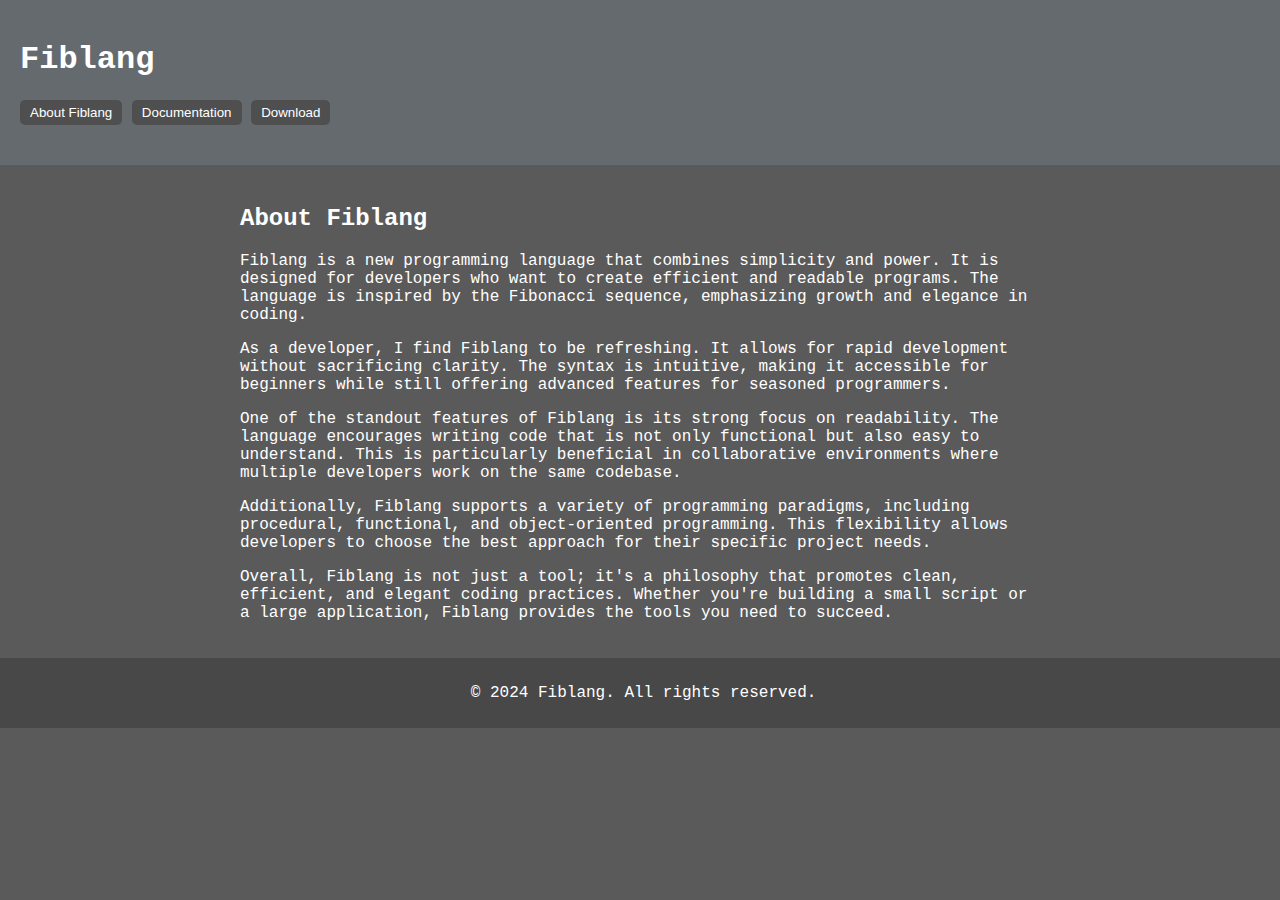
<file: index.html>
<!DOCTYPE html>
<html lang="en">
<head>
    <meta charset="UTF-8">
    <link rel="stylesheet" type="text/css" href="styles.css">
    <meta name="viewport" content="width=device-width, initial-scale=1.0">
    <title>Language Redirect</title>
    <script>
        function redirectBasedOnLanguage() {
            var userLang = navigator.language || navigator.userLanguage;
            if (userLang.startsWith('ru')) {
                window.location.href = 'ru/index.html';
            } else {
                window.location.href = 'en/index.html';
            }
        }
        
        window.onload = redirectBasedOnLanguage;
    </script>
</head>
<body>
    <h1>Redirecting...</h1>
    <p>If you are not redirected automatically, <a href="en/">click here</a>.</p>
</body>
</html>
</file>
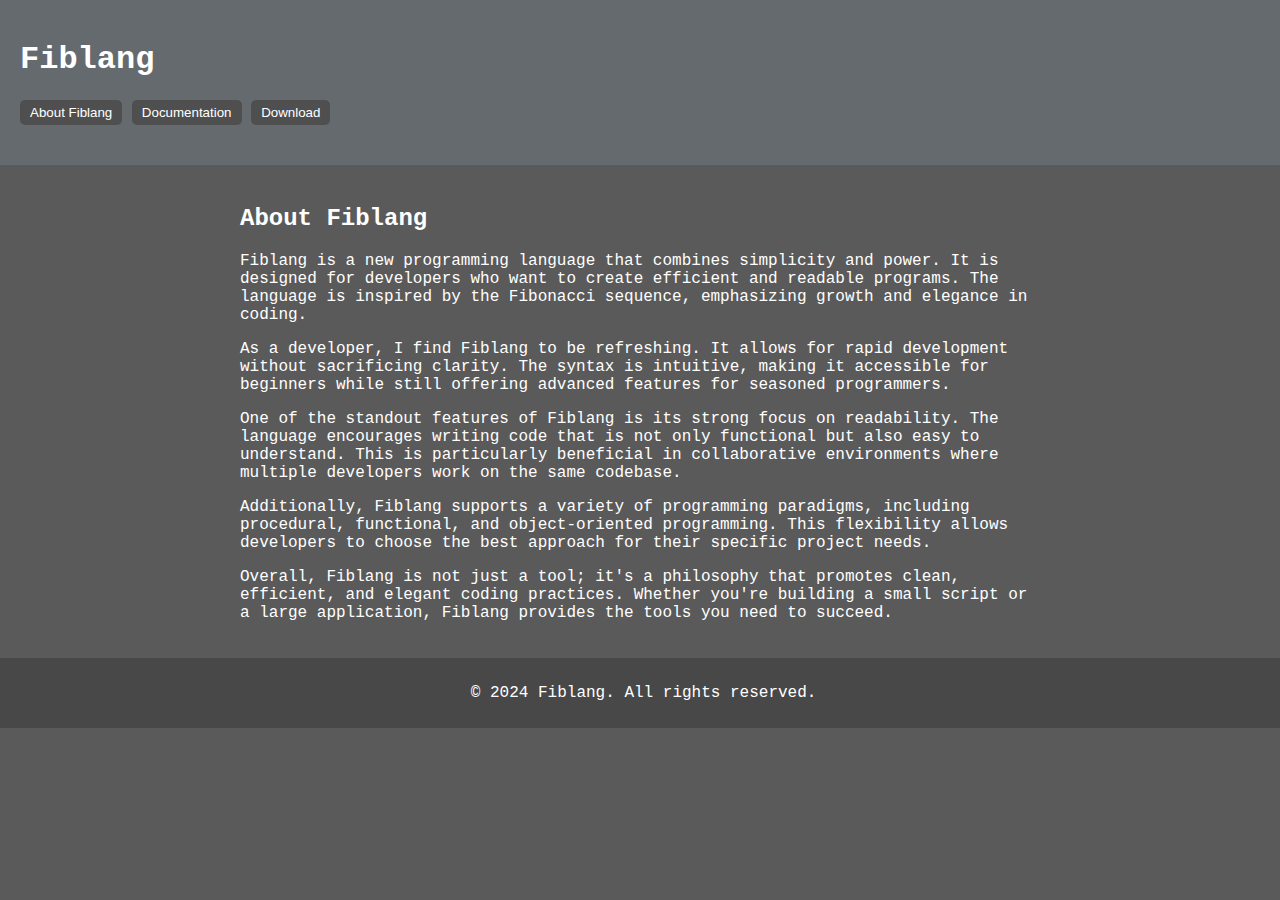
<file: en/index.html>
<!DOCTYPE html>
<html lang="en">
<head>
    <meta charset="UTF-8">
    <link rel="stylesheet" type="text/css" href="../styles.css">
    <meta http-equiv="X-UA-Compatible" content="IE=edge">
    <meta name="viewport" content="width=device-width, initial-scale=1.0">
    <title>Fiblang - Programming Language</title>
</head>
<body>
    <header>
        <div>
            <h1>Fiblang</h1>
            <nav>
                <button onclick="showSection('about')">About Fiblang</button>
                <button onclick="window.location.href='docs.html'">Documentation</button>
                <button onclick="showSection('download')">Download</button>
            </nav>
        </div>
    </header>
    
    <div class="content">
        <section id="about" style="display: block;">
            <h2>About Fiblang</h2>
            <p>Fiblang is a new programming language that combines simplicity and power. It is designed for developers who want to create efficient and readable programs. The language is inspired by the Fibonacci sequence, emphasizing growth and elegance in coding.</p>
            <p>As a developer, I find Fiblang to be refreshing. It allows for rapid development without sacrificing clarity. The syntax is intuitive, making it accessible for beginners while still offering advanced features for seasoned programmers.</p>
            <p>One of the standout features of Fiblang is its strong focus on readability. The language encourages writing code that is not only functional but also easy to understand. This is particularly beneficial in collaborative environments where multiple developers work on the same codebase.</p>
            <p>Additionally, Fiblang supports a variety of programming paradigms, including procedural, functional, and object-oriented programming. This flexibility allows developers to choose the best approach for their specific project needs.</p>
            <p>Overall, Fiblang is not just a tool; it's a philosophy that promotes clean, efficient, and elegant coding practices. Whether you're building a small script or a large application, Fiblang provides the tools you need to succeed.</p>
        </section>

        <section id="download" style="display: none;">
            <h2>Download</h2>
            <p>You can download the latest version of Fiblang from github repository:</p>
            <a href="https://github.com/callfishxt/Fiblang" class="download-btn">Download Fiblang</a>
            <p>If the repository is not found, this means that the project repository is not open yet!</p>
        </section>
    </div>

    <footer>
        <p>&copy; 2024 Fiblang. All rights reserved.</p>
    </footer>

    <script>
        function showSection(sectionId) {
            const sections = document.querySelectorAll('.content > section');
            sections.forEach(section => {
                section.style.display = 'none';
            });
            document.getElementById(sectionId).style.display = 'block';
        }
    </script>
</body>
</html>
</file>
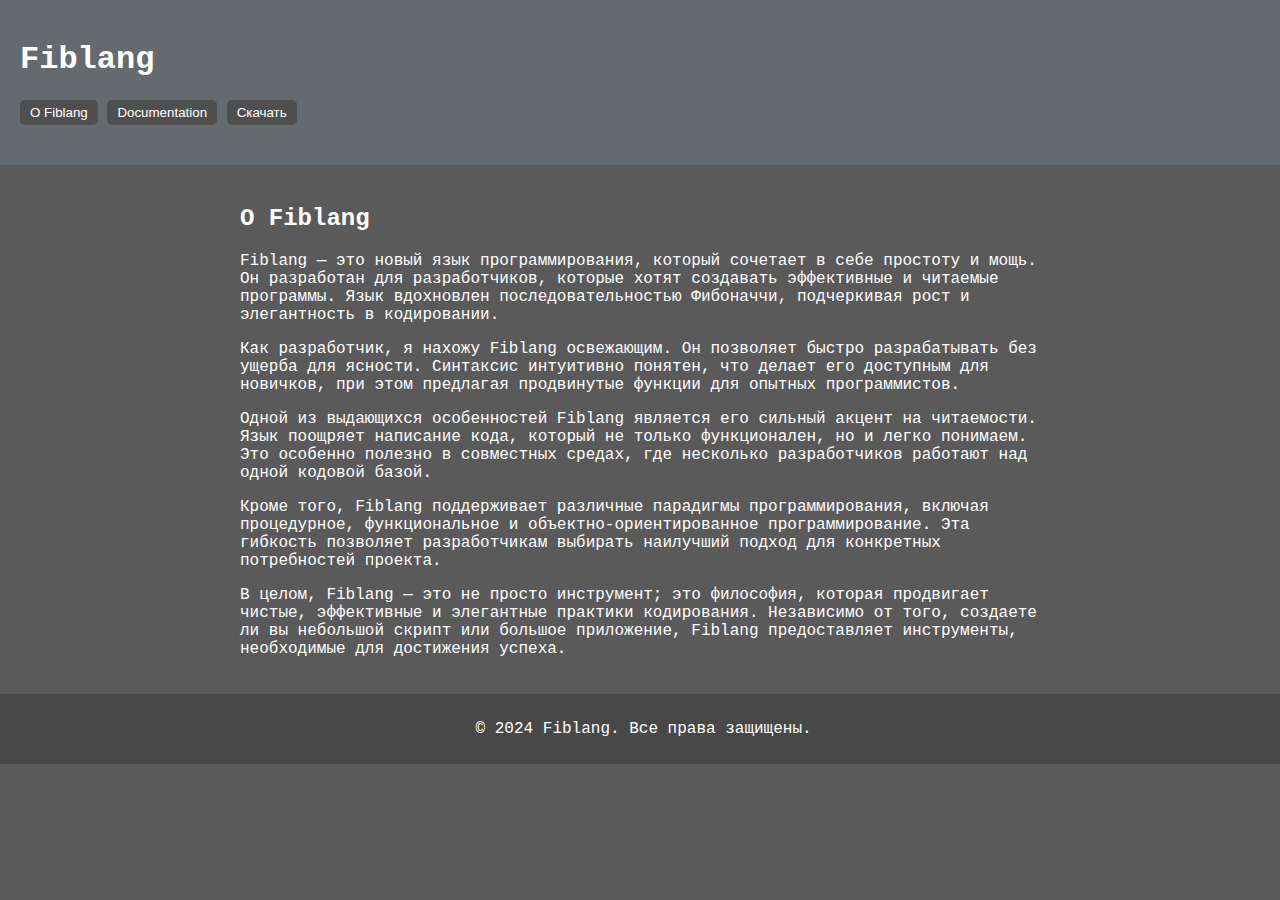
<file: ru/index.html>
<!DOCTYPE html>
<html lang="ru">
<head>
    <meta charset="UTF-8">
    <link rel="stylesheet" type="text/css" href="../styles.css">
    <meta http-equiv="X-UA-Compatible" content="IE=edge">
    <meta name="viewport" content="width=device-width, initial-scale=1.0">
    <title>Fiblang - Язык Программирования</title>
</head>
<body>
    <header>
        <div>
        <h1>Fiblang</h1>
        <nav>
            <button onclick="showSection('about')">О Fiblang</button>
            <button onclick="window.location.href='docs.html'">Documentation</button>
            <button onclick="showSection('download')">Скачать</button>
        </nav>
        </div>
    </header>
    
    <div class="content">
        <section id="about" style="display: block;">
            <h2>О Fiblang</h2>
            <p>Fiblang — это новый язык программирования, который сочетает в себе простоту и мощь. Он разработан для разработчиков, которые хотят создавать эффективные и читаемые программы. Язык вдохновлен последовательностью Фибоначчи, подчеркивая рост и элегантность в кодировании.</p> 
            <p>Как разработчик, я нахожу Fiblang освежающим. Он позволяет быстро разрабатывать без ущерба для ясности. Синтаксис интуитивно понятен, что делает его доступным для новичков, при этом предлагая продвинутые функции для опытных программистов.</p> 
            <p>Одной из выдающихся особенностей Fiblang является его сильный акцент на читаемости. Язык поощряет написание кода, который не только функционален, но и легко понимаем. Это особенно полезно в совместных средах, где несколько разработчиков работают над одной кодовой базой.</p> <p>Кроме того, Fiblang поддерживает различные парадигмы программирования, включая процедурное, функциональное и объектно-ориентированное программирование. Эта гибкость позволяет разработчикам выбирать наилучший подход для конкретных потребностей проекта.</p> 
            <p>В целом, Fiblang — это не просто инструмент; это философия, которая продвигает чистые, эффективные и элегантные практики кодирования. Независимо от того, создаете ли вы небольшой скрипт или большое приложение, Fiblang предоставляет инструменты, необходимые для достижения успеха.</p>
        </section>



        <section id="download" style="display: none;">
            <h2>Скачать</h2>
            <p>Вы можете скачать последнюю версию Fiblang с репозитория github:</p>
            <a href="https://github.com/callfishxt/Fiblang" class="download-btn">Скачать Fiblang</a>
            <p>Если репозиторий не найден то это значит что репозиторий проекта еще не открыт!</p>
        </section>
    </div>

    <footer>
        <p>&copy; 2024 Fiblang. Все права защищены.</p>
    </footer>

    <script>
        function showSection(sectionId) {
            const sections = document.querySelectorAll('.content > section');
            sections.forEach(section => {
                section.style.display = 'none';
            });
            document.getElementById(sectionId).style.display = 'block';
        }
    </script>
</body>
</html>
</file>
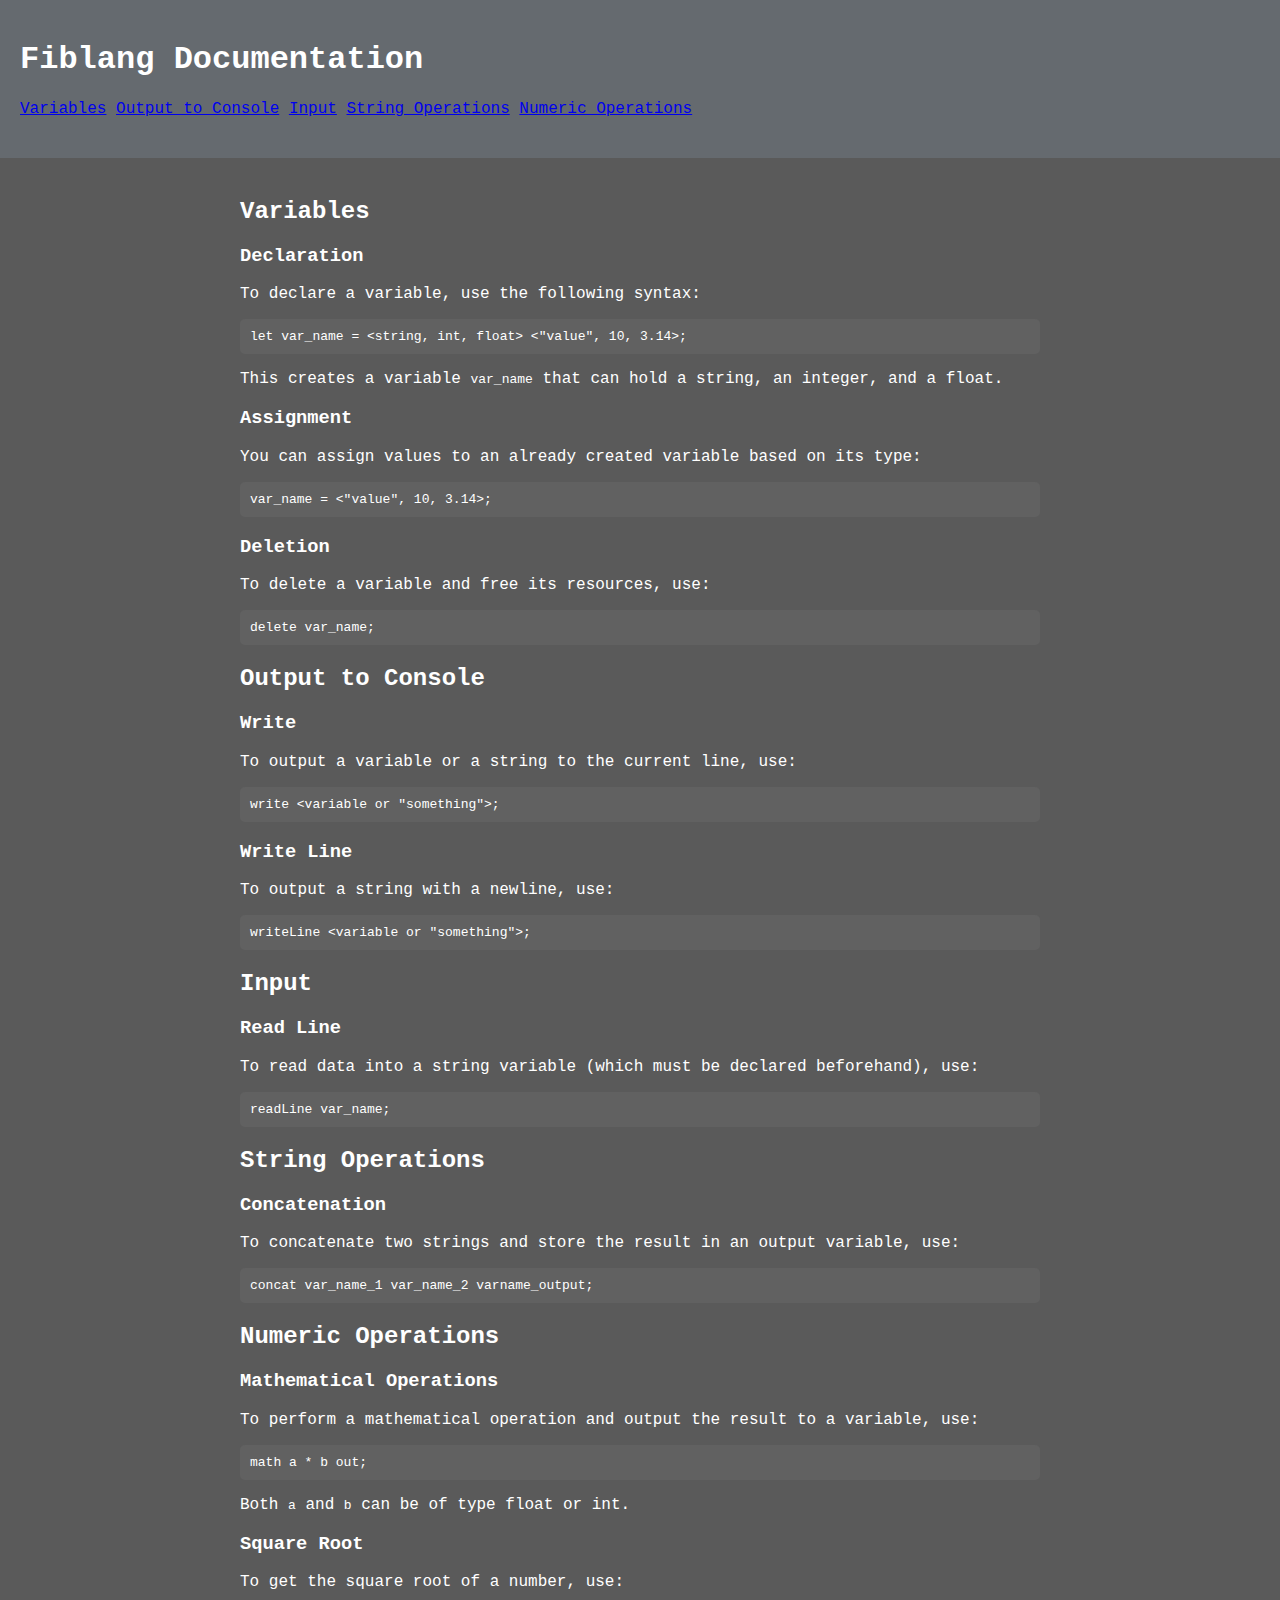
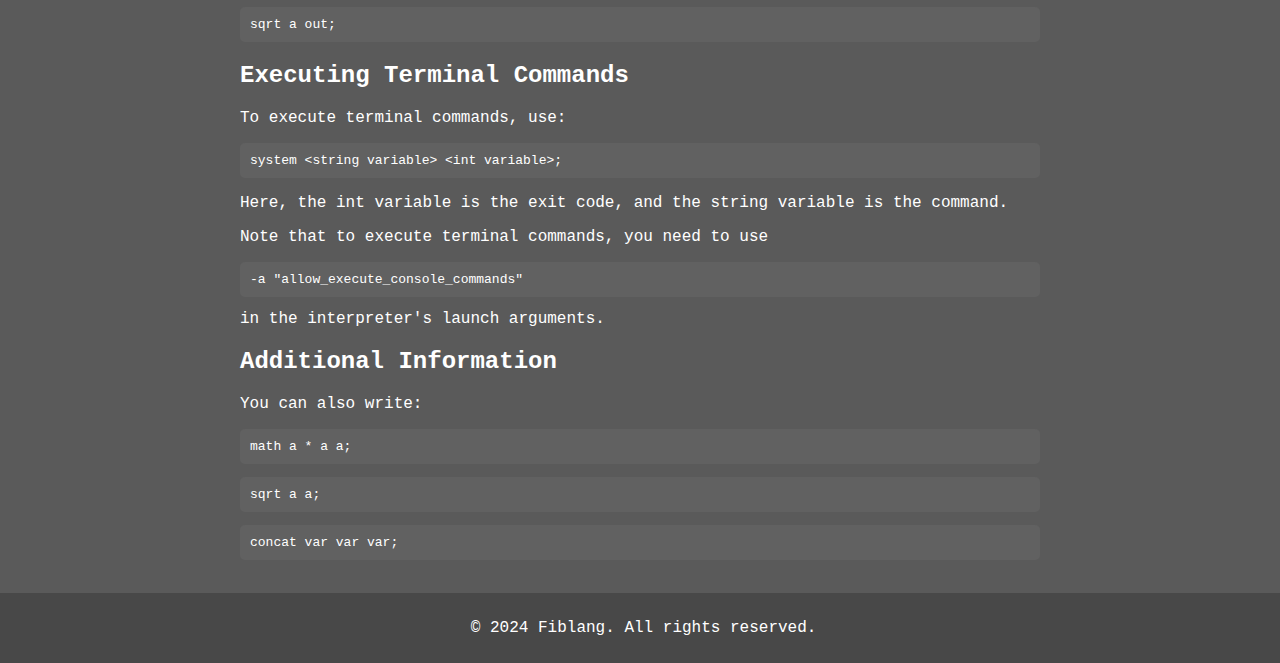
<file: en/docs.html>
<!DOCTYPE html>
<html lang="en">
<head>
    <meta charset="UTF-8">
    <meta name="viewport" content="width=device-width, initial-scale=1.0">
    <link rel="stylesheet" type="text/css" href="../styles.css">
    <title>Fiblang Documentation</title>
</head>
<body>
    <header>
        <h1>Fiblang Documentation</h1>
        <nav>
            <a href="#variables">Variables</a>
            <a href="#output">Output to Console</a>
            <a href="#input">Input</a>
            <a href="#string-operations">String Operations</a>
            <a href="#numeric-operations">Numeric Operations</a>
        </nav>
    </header>

    <div class="content">
        <section id="variables">
            <h2>Variables</h2>
            <h3>Declaration</h3>
            <p>To declare a variable, use the following syntax:</p>
            <pre><code>let var_name = &lt;string, int, float&gt; &lt;"value", 10, 3.14&gt;;</code></pre>
            <p>This creates a variable <code>var_name</code> that can hold a string, an integer, and a float.</p>

            <h3>Assignment</h3>
            <p>You can assign values to an already created variable based on its type:</p>
            <pre><code>var_name = &lt;"value", 10, 3.14&gt;;</code></pre>

            <h3>Deletion</h3>
            <p>To delete a variable and free its resources, use:</p>
            <pre><code>delete var_name;</code></pre>
        </section>

        <section id="output">
            <h2>Output to Console</h2>
            <h3>Write</h3>
            <p>To output a variable or a string to the current line, use:</p>
            <pre><code>write &lt;variable or "something"&gt;;</code></pre>

            <h3>Write Line</h3>
            <p>To output a string with a newline, use:</p>
            <pre><code>writeLine &lt;variable or "something"&gt;;</code></pre>
        </section>

        <section id="input">
            <h2>Input</h2>
            <h3>Read Line</h3>
            <p>To read data into a string variable (which must be declared beforehand), use:</p>
            <pre><code>readLine var_name;</code></pre>
        </section>

        <section id="string-operations">
            <h2>String Operations</h2>
            <h3>Concatenation</h3>
            <p>To concatenate two strings and store the result in an output variable, use:</p>
            <pre><code>concat var_name_1 var_name_2 varname_output;</code></pre>
        </section>

        <section id="numeric-operations">
            <h2>Numeric Operations</h2>
            <h3>Mathematical Operations</h3>
            <p>To perform a mathematical operation and output the result to a variable, use:</p>
            <pre><code>math a * b out;</code></pre>
            <p>Both <code>a</code> and <code>b</code> can be of type float or int.</p>

            <h3>Square Root</h3>
            <p>To get the square root of a number, use:</p>
            <pre><code>sqrt a out;</code></pre>
        </section>

        <section id="system-commands">
            <h2>Executing Terminal Commands</h2>
            <p>To execute terminal commands, use:</p>
            <pre><code>system &lt;string variable&gt; &lt;int variable&gt;;</code></pre>
            <p>Here, the int variable is the exit code, and the string variable is the command.</p>
            <p>Note that to execute terminal commands, you need to use <code><pre>-a "allow_execute_console_commands"</code></pre> in the interpreter's launch arguments.</p>
        </section>

        <section id="additional-info">
            <h2>Additional Information</h2>
            <p>You can also write:</p>
            <pre><code>math a * a a;</code></pre>
            <pre><code>sqrt a a;</code></pre>
            <pre><code>concat var var var;</code></pre>
        </section>
    </div>

    <footer>
        <p>&copy; 2024 Fiblang. All rights reserved.</p>
    </footer>
</body
</file>
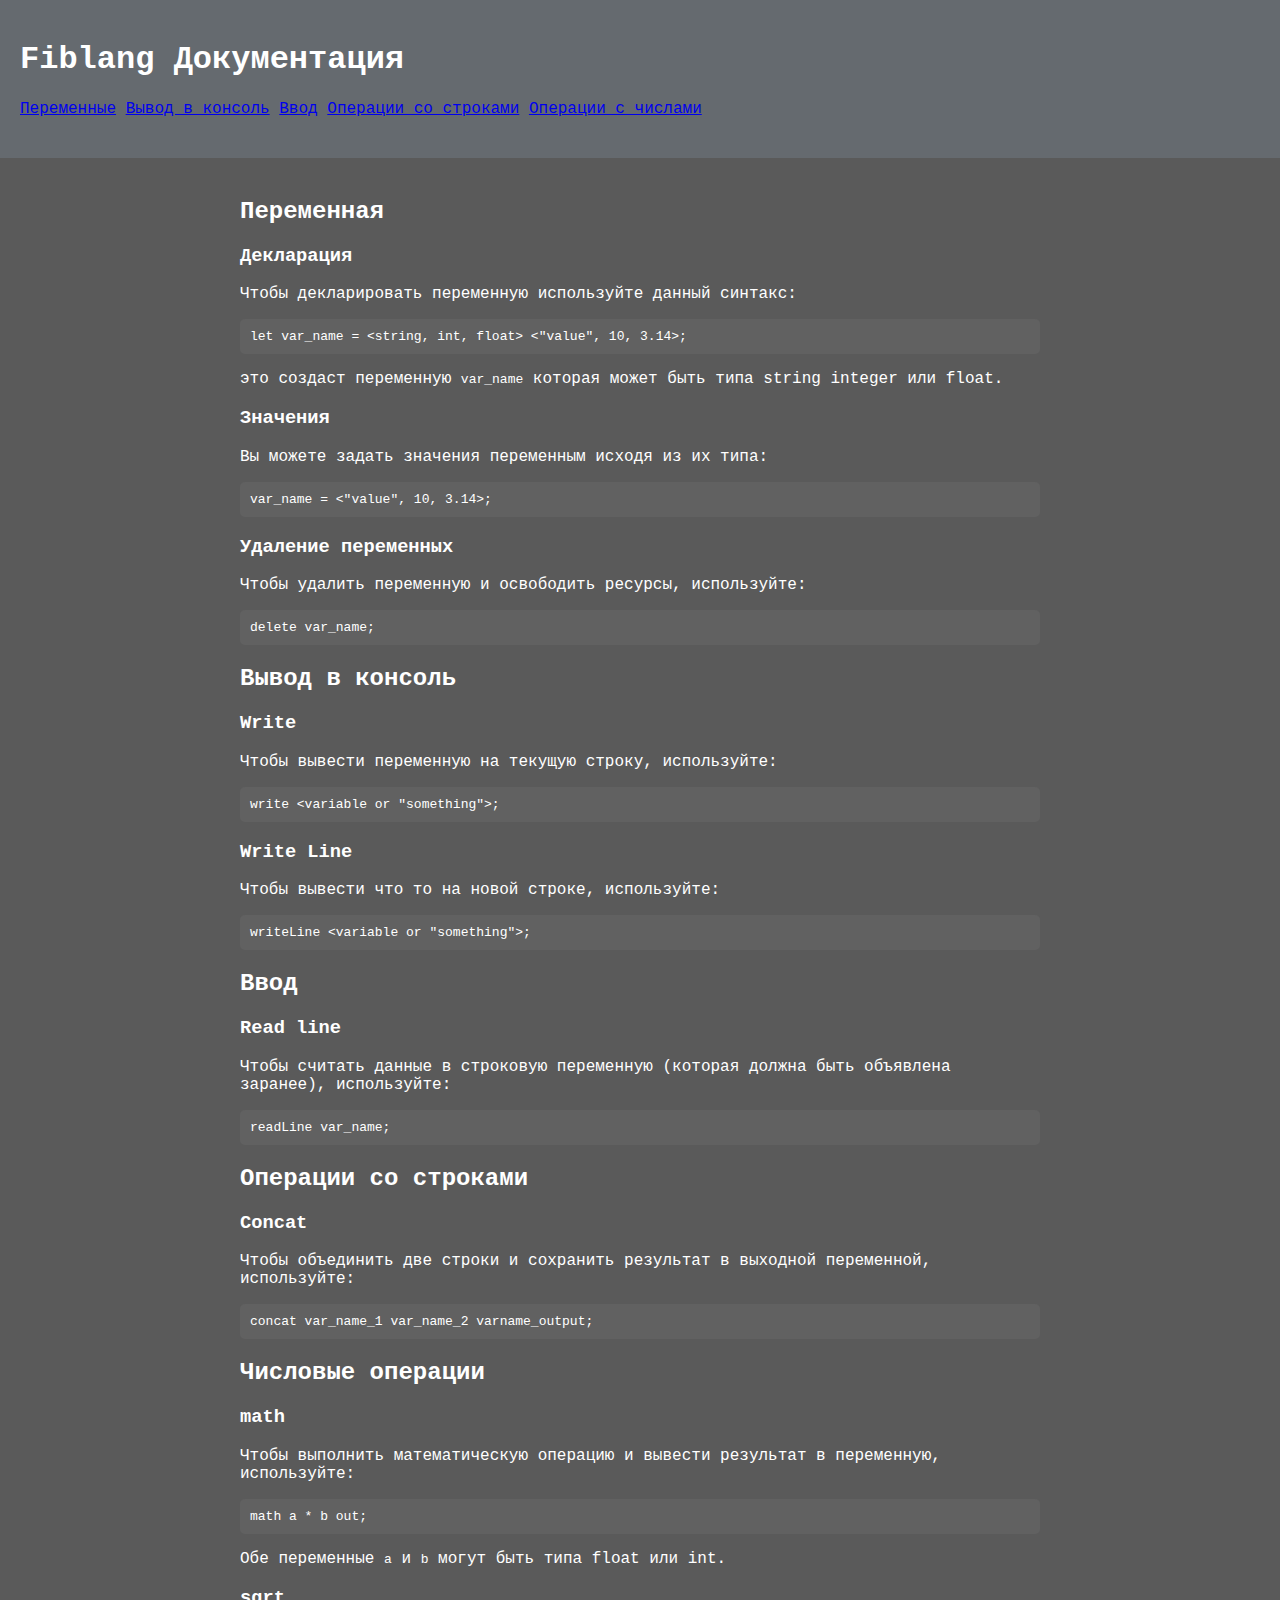
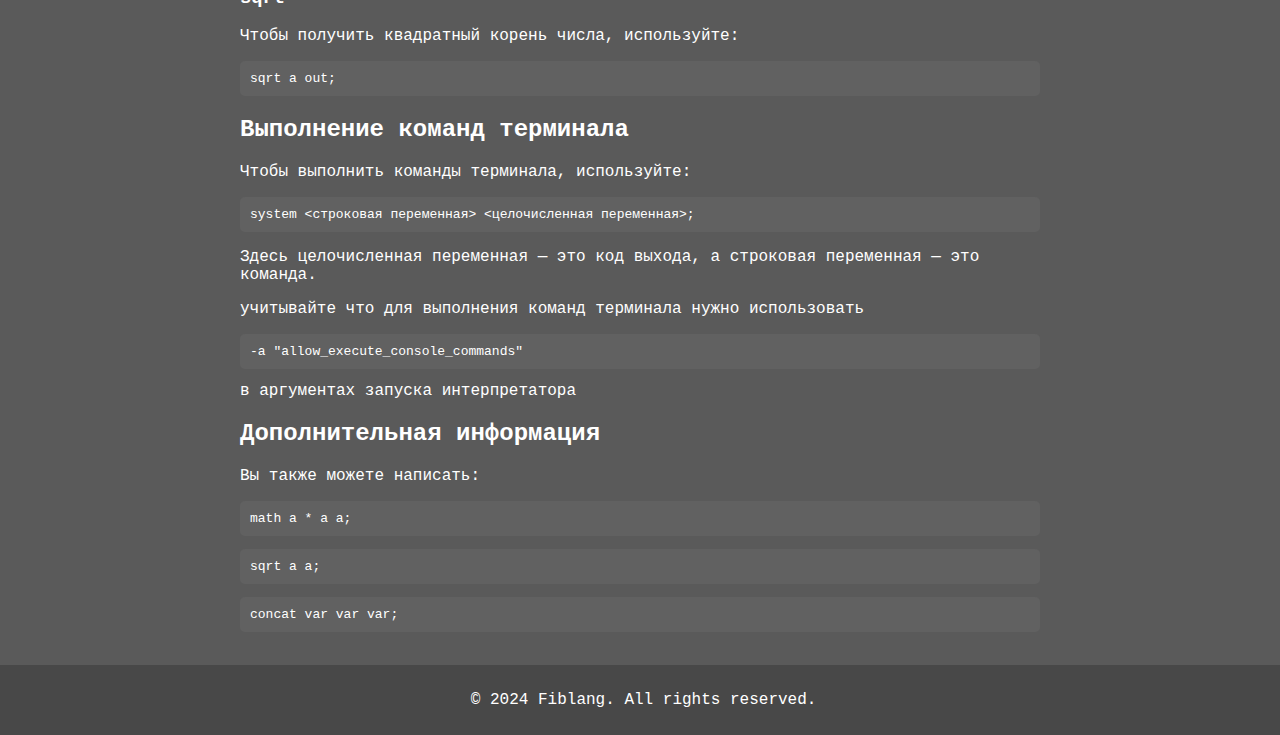
<file: ru/docs.html>
<!DOCTYPE html>
<html lang="en">
<head>
    <meta charset="UTF-8">
    <meta name="viewport" content="width=device-width, initial-scale=1.0">
    <link rel="stylesheet" type="text/css" href="../styles.css">
    <title>Fiblang Документация</title>
</head>
<body>
    <header>
        <h1>Fiblang Документация</h1>
        <nav>
            <a href="#variables">Переменные</a>
            <a href="#output">Вывод в консоль</a>
            <a href="#input">Ввод</a>
            <a href="#string-operations">Операции со строками</a>
            <a href="#numeric-operations">Операции с числами</a>
        </nav>
    </header>

    <div class="content">
        <section id="variables">
            <h2>Переменная</h2>
            <h3>Декларация</h3>
            <p>Чтобы декларировать переменную используйте данный синтакс:</p>
            <pre><code>let var_name = &lt;string, int, float&gt; &lt;"value", 10, 3.14&gt;;</code></pre>
            <p>это создаст переменную <code>var_name</code> которая может быть типа string integer или float.</p>

            <h3>Значения</h3>
            <p>Вы можете задать значения переменным исходя из их типа:</p>
            <pre><code>var_name = &lt;"value", 10, 3.14&gt;;</code></pre>

            <h3>Удаление переменных</h3>
            <p>Чтобы удалить переменную и освободить ресурсы, используйте:</p>
            <pre><code>delete var_name;</code></pre>
        </section>

        <section id="output">
            <h2>Вывод в консоль</h2>
            <h3>Write</h3>
            <p>Чтобы вывести переменную на текущую строку, используйте:</p>
            <pre><code>write &lt;variable or "something"&gt;;</code></pre>

            <h3>Write Line</h3>
            <p>Чтобы вывести что то на новой строке, используйте:</p>
            <pre><code>writeLine &lt;variable or "something"&gt;;</code></pre>
        </section>

        <section id="input">
            <h2>Ввод</h2>
            <h3>Read line</h3>
            <p>Чтобы считать данные в строковую переменную (которая должна быть объявлена заранее), используйте:</p>
            <pre><code>readLine var_name;</code></pre>
        </section>

        <section id="string-operations">
            <h2>Операции со строками</h2>
            <h3>Concat</h3>
            <p>Чтобы объединить две строки и сохранить результат в выходной переменной, используйте:</p>
            <pre><code>concat var_name_1 var_name_2 varname_output;</code></pre>
        </section>

        <section id="numeric-operations">
            <h2>Числовые операции</h2>
            <h3>math</h3>
            <p>Чтобы выполнить математическую операцию и вывести результат в переменную, используйте:</p>
            <pre><code>math a * b out;</code></pre>
            <p>Обе переменные <code>a</code> и <code>b</code> могут быть типа float или int.</p>

            <h3>sqrt</h3>
            <p>Чтобы получить квадратный корень числа, используйте:</p>
            <pre><code>sqrt a out;</code></pre>
        </section>

        <section id="system-commands">
            <h2>Выполнение команд терминала</h2>
            <p>Чтобы выполнить команды терминала, используйте:</p>
            <pre><code>system &lt;строковая переменная&gt; &lt;целочисленная переменная&gt;;</code></pre>
            <p>Здесь целочисленная переменная — это код выхода, а строковая переменная — это команда.</p>
            <p>учитывайте что для выполнения команд терминала нужно использовать <code><pre>-a "allow_execute_console_commands"</code></pre> в аргументах запуска интерпретатора</p>
        </section>

        <section id="additional-info">
            <h2>Дополнительная информация</h2>
            <p>Вы также можете написать:</p>
            <pre><code>math a * a a;</code></pre>
            <pre><code>sqrt a a;</code></pre>
            <pre><code>concat var var var;</code></pre>
        </section>

    </div>

    <footer>
        <p>&copy; 2024 Fiblang. All rights reserved.</p>
    </footer>
</body
</file>
<file: styles.css>
body {
    background-color: #5a5a5a;
    color: #ffffff;
    font-family: 'Courier New', Courier, monospace;
    margin: 0;
    padding: 0;
}

header {
    background-color: #656a6f;
    color: white;
    padding: 20px;
    text-align: left;
}

nav {
    margin: 20px 0;
}

nav button {
    background-color: #4f4f4f;
    color: white;
    border: none;
    padding: 5px 10px;
    cursor: pointer;
    border-radius: 5px;
    transition: background-color 0.3s;
}

nav button:hover {
    background-color: #504e4e;
}

.content {
    padding: 20px;
    max-width: 800px;
    margin: auto;
}

h2 {
    color: #ffffff;
}

ul {
    list-style-type: disc;
    padding-left: 20px;
}

pre {
    background-color: #616161;
    padding: 10px;
    border-radius: 5px;
    overflow-x: auto;
}

footer {
    text-align: center;
    padding: 10px;
    background-color: #484848;
    color: white;
    position:static;
    z-index: 1;
    bottom: 0;
    width: 99%;
}
</file>
